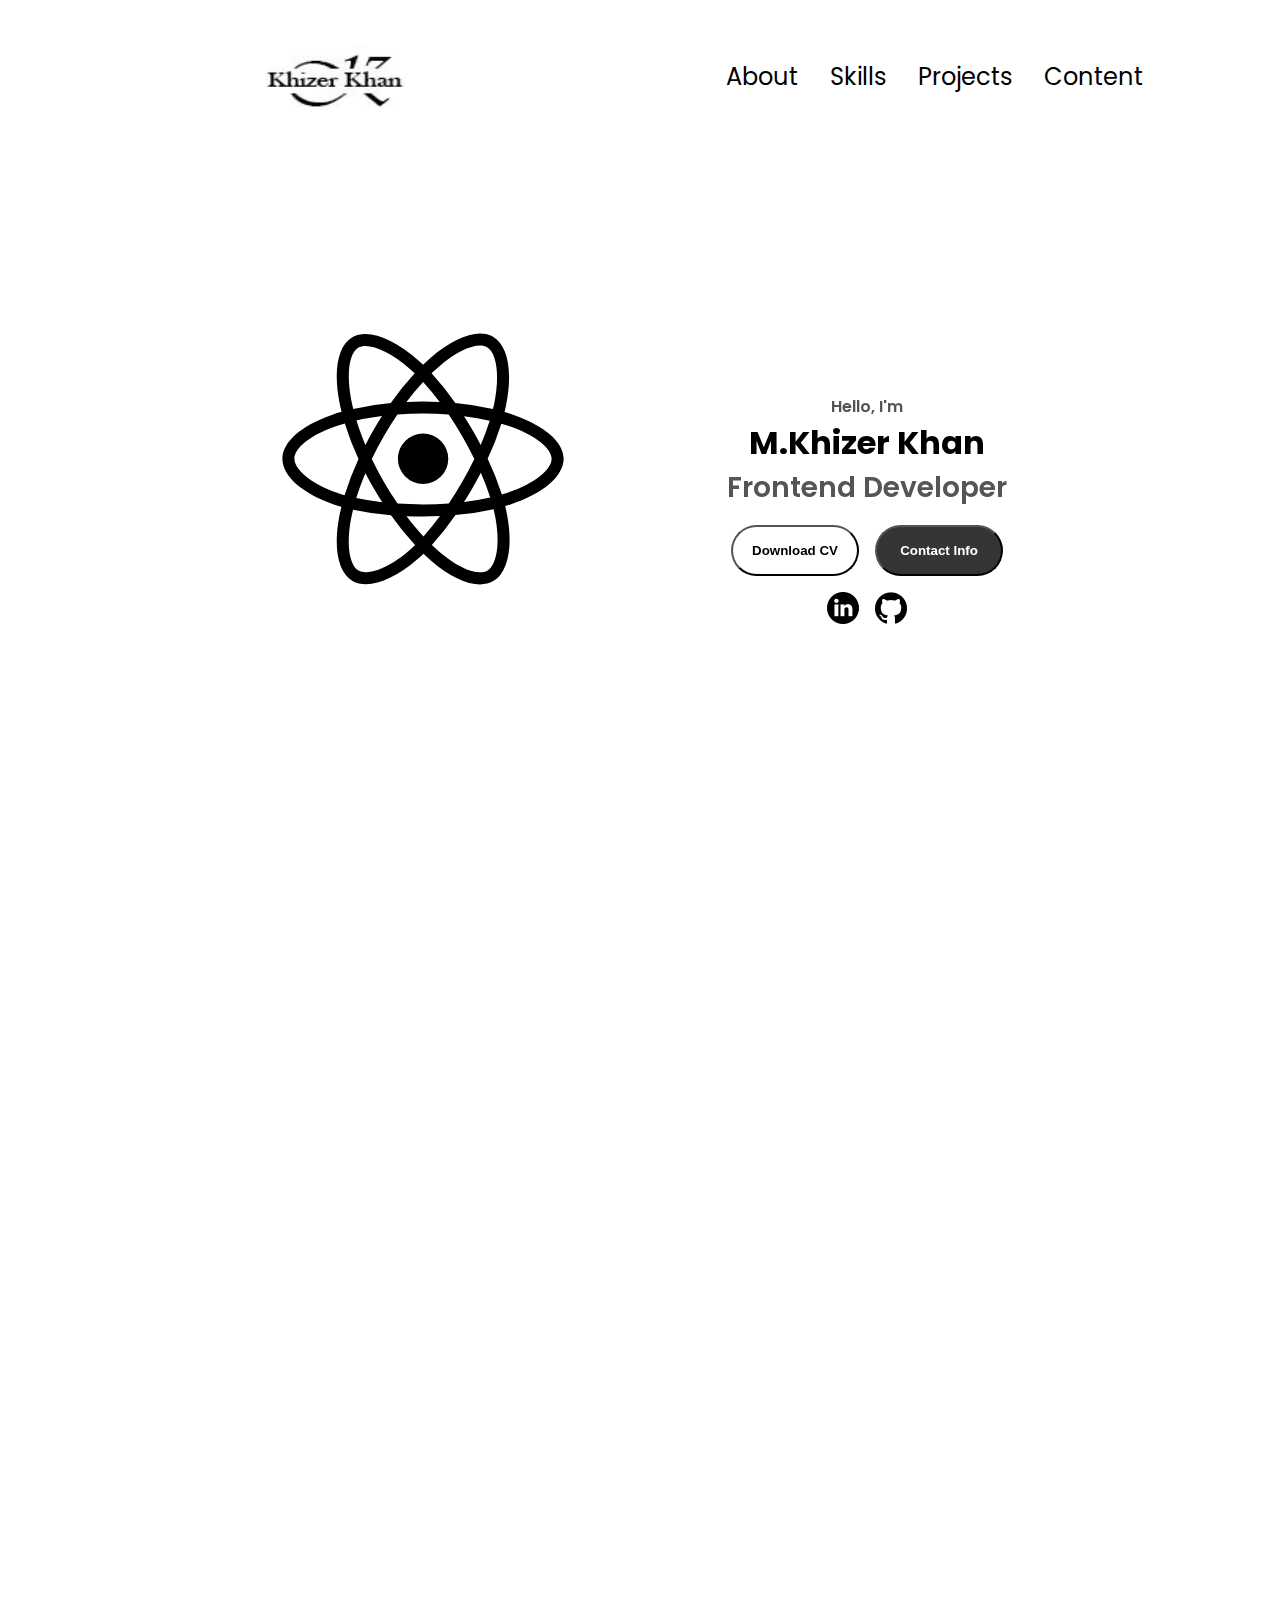
<file: index.html>
<!DOCTYPE html>
<html lang="en">

<head>
    <meta charset="UTF-8">
    <link rel="stylesheet" href="https://cdnjs.cloudflare.com/ajax/libs/font-awesome/6.4.2/css/all.min.css"
        integrity="sha512-z3gLpd7yknf1YoNbCzqRKc4qyor8gaKU1qmn+CShxbuBusANI9QpRohGBreCFkKxLhei6S9CQXFEbbKuqLg0DA=="
        crossorigin="anonymous" referrerpolicy="no-referrer" />
    <link rel="stylesheet" href="https://cdnjs.cloudflare.com/ajax/libs/animate.css/4.1.1/animate.min.css"
        referrerpolicy="no-referrer" />
    <link href="https://unpkg.com/aos@2.3.1/dist/aos.css" rel="stylesheet">
    <link rel="icon" href="./assects/set-favicon.png" type="image/x-icon">
    <meta name="viewport" content="width=device-width, initial-scale=1.0">
    <title>Portfolio Web</title>
    <link rel="stylesheet" href="style.css">
    <link rel="stylesheet" href="mediaqueries.css">
</head>

<body>
    <nav id="desktop-nav">
        <div class="logo-web"> <img src="./assects/LOGO-1.jpeg" alt="Logo" class="logo-web-img">
        </div>
        <div>
            <ul class="nav-links">
                <li><a href="#about">About</a></li>
                <li><a href="#experience">Skills</a></li>
                <li><a href="#projects">Projects</a></li>
                <li><a href="#content">Content</a></li>
            </ul>
        </div>
    </nav>
    <nav id="hamburgar-nav">
        <div class="logo"> <img src="./assects/LOGO-1.jpeg" alt="Logo" class="logo-web-img">
        </div>
        <div class="hamburgar-menu">
            <div class="hamburgar-icon" onclick="toggleMenu()">
                <span></span>
                <span></span>
                <span></span>

            </div>
            <div class="menu-links">
                <li><a href="#about" onclick="toggleMenu()">About</a></li>
                <li><a href="#experience" onclick="toggleMenu()">Experience</a></li>
                <li><a href="#projects" onclick="toggleMenu()">Projects</a></li>
                <li><a href="#content" onclick="toggleMenu()">Content</a></li>
            </div>
        </div>

    </nav>
    <section id="profile">
        <div class="section_pic-container">
            <img src="../assects/pro4.svg" alt="profile-pic" class="profile-pic animate__animated animate__rotateIn">
        </div>
        <div class="section___text" data-aos="zoom-out-left">
            <p class="section___text__p1">Hello, I'm</p>
            <h1>M.Khizer Khan</h1>
            <p class="section___text__p2">Frontend Developer</p>
            <div class="btn-container">
                <button class="btn btn-color-2" onclick="window.open(`./assects/resume-example.pdf`)">
                    Download CV
                </button>
                <button class="btn btn-color-1" onclick="location.href=`#content`">
                    Contact Info
                </button>
            </div>
            <div id="socail-coatiner">
                <img src="./assects/linkedin.png" alt="My linkedin Profile" class="icon"
                    onclick="window.open(`https://www.linkedin.com/in/khizer-khan-880b73240/`)">

                <img src="./assects/github.png" alt="My linkedin Profile" class="icon"
                    onclick="location.href=`https://github.com/khizerkhan32`">
            </div>
        </div>
    </section>

    <section id="about" data-aos="fade-up" data-aos-duration="3000">
        <p class="section___text__p1">Get know To More</p>
        <h1 class="title">About Me</h1>
        <div class="section-container">
            <div class="section_pic-container" data-aos="fade-up-right">
                <img src="./assects/about1.jpg" alt="profile-pic" class="about-pic ">
            </div>
            <div class="about-detail-conatiner" data-aos="fade-up-left">
                <div class="about-containers">
                    <div class="detail-container ">
                        <img src="./assects/experience.png" alt="experience icon" class="icon">
                        <h3>Experience</h3>
                        <p>2+ years<br /> Frontend Development</p>
                    </div>
                    <div class="detail-container">
                        <img src="./assects/education.png" alt="education icon" class="icon">
                        <h3>Education</h3>
                        <p>B.Sc. Bachelers Degree <br /> Virtual University</p>
                    </div>
                </div>
                <div class="text-container">
                    <p class="text-container" data-aos="fade-up" data-aos-anchor-placement="center-bottom">Front-end
                        development involves crafting the visual elements of a website or application. React JS is a
                        popular JavaScript library for building user interfaces, offering component-based development.
                        HTML and CSS are fundamental languages for structuring and styling web content, while Bootstrap
                        is a CSS framework that streamlines responsive design, aiding in rapid development.</p>
                </div>
            </div>
        </div>
        <div><a href="#experience"><img src="./assects/arrow.png" alt="Arrow icon"
                    class="icon arrow animate__animated animate__slideInDown set_animation"></a>

        </div>
    </section>

    <section id="experience" data-aos="zoom-in-up">
        <p class="section___text__p1">Explore My</p>
        <h1 class="title">Skills</h1>
        <div class="experince-detail-container">
            <div class="about-containers">
                <div class="detail-container" data-aos="fade-right" data-aos-offset="300"
                    data-aos-easing="ease-in-sine">
                    <h2 class="experince-sub-title" data-aos="fade-up" data-aos-anchor-placement="bottom-bottom">
                        Frontend Development</h2>
                    <div class="artile-container" data-aos="fade-up" data-aos-anchor-placement="bottom-bottom">
                        <article data-aos="fade-up" data-aos-anchor-placement="bottom-bottom">
                            <img src="./assects/checkmark.png" alt="checkmark icon" class="icon">
                            <div>
                                <h3>HTML</h3>
                                <p>Experienced</p>
                            </div>

                        </article>
                        <article data-aos="fade-up" data-aos-anchor-placement="bottom-bottom">
                            <img src="./assects/checkmark.png" alt="checkmark icon" class="icon">
                            <div>
                                <h3>CSS</h3>
                                <p>Experienced</p>
                            </div>

                        </article>
                        <article data-aos="fade-up" data-aos-anchor-placement="bottom-bottom">
                            <img src="./assects/checkmark.png" alt="checkmark icon" class="icon">
                            <div>
                                <h3>WordPress</h3>
                                <p>Intermediate</p>
                            </div>

                        </article>
                        <article data-aos="fade-up" data-aos-anchor-placement="bottom-bottom">
                            <img src="./assects/checkmark.png" alt="checkmark icon" class="icon">
                            <div>
                                <h3>Bootstrap</h3>
                                <p>Experienced</p>
                            </div>

                        </article>
                        <article data-aos="fade-up" data-aos-anchor-placement="bottom-bottom">
                            <img src="./assects/checkmark.png" alt="checkmark icon" class="icon">
                            <div>
                                <h3>ASP.Net</h3>
                                <p>Intermediate</p>
                            </div>

                        </article>
                        <article data-aos="fade-up" data-aos-anchor-placement="bottom-bottom">
                            <img src="./assects/checkmark.png" alt="checkmark icon" class="icon">
                            <div>
                                <h3>React JS</h3>
                                <p>Intermediate</p>
                            </div>

                        </article>
                    </div>

                </div>
                <div class="detail-container" data-aos="fade-left" data-aos-offset="300" data-aos-easing="ease-in-sine">
                    <h2 class="experince-sub-title" data-aos="fade-up" data-aos-anchor-placement="bottom-bottom">
                        Backend Development</h2>
                    <div class="artile-container" data-aos="fade-up" data-aos-anchor-placement="bottom-bottom">
                        <article>
                            <img src="./assects/checkmark.png" alt="checkmark icon" class="icon">
                            <div>
                                <h3>MongoDB</h3>
                                <p>Intermediate</p>
                            </div>

                        </article>
                        <article>
                            <img src="./assects/checkmark.png" alt="checkmark icon" class="icon">
                            <div>
                                <h3>Firbase</h3>
                                <p>Intermediate</p>
                            </div>

                        </article>
                        <article>
                            <img src="./assects/checkmark.png" alt="checkmark icon" class="icon">
                            <div>
                                <h3>C#</h3>
                                <p>Intermediate</p>
                            </div>

                        </article>
                        <article>
                            <img src="./assects/checkmark.png" alt="checkmark icon" class="icon">
                            <div>
                                <h3>Node js</h3>
                                <p>Intermediate</p>
                            </div>

                        </article>
                        <article>
                            <img src="./assects/checkmark.png" alt="checkmark icon" class="icon">
                            <div>
                                <h3>GitHub</h3>
                                <p>Intermediate</p>
                            </div>

                        </article>
                        <article>
                            <img src="./assects/checkmark.png" alt="checkmark icon" class="icon">
                            <div>
                                <h3>JavaScript</h3>
                                <p>Intermediate</p>
                            </div>

                        </article>

                    </div>

                </div>
            </div>
        </div>
        <a href="#projects"><img src="./assects/arrow.png" alt="Arrow icon"
                class="icon arrow animate__animated animate__slideInDown set_animation"></a>


    </section>

    <section id="projects" data-aos="fade-up" data-aos-duration="3000">
        <p class="section___text__p1"> Browse My Recent</p>
        <h1 class="title">Projects</h1>
        <div class="experince-detail-container">
            <div class="about-containers">
                <div class="detail-container color-container" data-aos="fade-up" data-aos-anchor-placement="top-center">
                    <div class="artile-container">
                        <img src="./assects/project-1.png" alt="project-1" class="project-img">

                    </div>
                    <h2 class="experince-sub-title project-title">Project One</h2>
                    <div class="btn-container">
                        <button class="btn btn-color-2 project-btn"
                            onclick="location.href=`https://github.com/khizerkhan32`">Github</button>
                        <button class="btn btn-color-2 project-btn"
                            onclick="window.open(`https://nextgenbulliontool.com/`)">Live Demo</button>
                    </div>

                </div>
                <div class="detail-container color-container" data-aos="fade-up" data-aos-anchor-placement="top-center">
                    <div class="artile-container">
                        <img src="./assects/project-2.png" alt="project-1" class="project-img">

                    </div>
                    <h2 class="experince-sub-title project-title">Project Two</h2>
                    <div class="btn-container">
                        <button class="btn btn-color-2 project-btn"
                            onclick="location.href=`https://github.com/khizerkhan32`">Github</button>
                        <button class="btn btn-color-2 project-btn"
                            onclick="window.open(`https://card-resuce.netlify.app/`)">Live Demo</button>
                    </div>

                </div>
                <div class="detail-container color-container" data-aos="fade-up" data-aos-anchor-placement="top-center">
                    <div class="artile-container">
                        <img src="./assects/project-3.png" alt="project-1" class="project-img">

                    </div>
                    <h2 class="experince-sub-title project-title">Project Three</h2>
                    <div class="btn-container">
                        <button class="btn btn-color-2 project-btn"
                            onclick="location.href=`https://github.com/khizerkhan32`">Github</button>
                        <button class="btn btn-color-2 project-btn"
                            onclick="window.open(`https://red-storage.netlify.app/`)">Live Demo</button>
                    </div>

                </div>
            </div>
        </div>
        <a href="#content"><img src="./assects/arrow.png" alt="Arrow icon"
                class="icon arrow proj-arrow-set animate__animated animate__slideInDown set_animation"></a>

    </section>

    <section id="content" data-aos="fade-down" data-aos-easing="linear" data-aos-duration="1500">
        <p class="section___text__p1"> Get in Touch</p>
        <h1 class="title">Contact Me</h1>
        <div class="contact-info-upper-container">
            <div class="contact-info-container">
                <img src="./assects/email.png" alt="email icon" class="icon contact-icon email-icon">
                <p><a href="mailto:k.khizer3232@gmail.com">Example@gmail.com</a></p>
            </div>


            <div class="contact-info-container">
                <img src="./assects/linkedin.png" alt="email icon" class="icon contact-icon">
                <p><a href="https://www.linkedin.com/in/khizer-khan-880b73240/">LinkedIn</a></p>
            </div>
        </div>
    </section>
    <footer data-aos="zoom-out-down">
        <nav>
            <div class="nav-links-conatiner">
                <ul class="nav-links">
                    <li><a href="#about">About</a></li>
                    <li><a href="#experience">Experience</a></li>
                    <li><a href="#projects">Projects</a></li>
                    <li><a href="#content">Content</a></li>
                </ul>
            </div>
        </nav>

        <p>Copyrights &#169; 2023 Khizer. All Rights Reserved.</p>

    </footer>
    <script src="script.js"></script>

    <script src="https://unpkg.com/aos@2.3.1/dist/aos.js"></script>
    <script>
        AOS.init();
    </script>
</body>

</html>
</file>
<file: style.css>
@import url('https://fonts.googleapis.com/css2?family=Montserrat:wght@400;700&family=Poppins:wght@300;400;500;600&display=swap');

html{
    scroll-behavior: smooth;
}
*{
    margin: 0;
    padding: 0;
    box-sizing: none;
    /* overflow-x: hidden; */
    
}

:root{
    overflow-x: hidden;
}
body{
    font-family: 'Poppins', sans-serif;
    overflow-x: hidden;
}

p{
    color: rgb(85, 85, 85);
}
a,
.btn{
    transition: all 300ms ease;
}

/* ----------------------Navbar----------------------- */

nav,
.nav-links{
    display: flex;
}
.logo-web-img{
    width: 316px;
    height: 130px;
    position: relative;
    top: 6px;
    left: 40px;
    z-index: -11;
}
nav{
    justify-content: space-around;
    align-items: center;
    height: 17vh;
}

.nav-links{
    gap: 2rem;
    list-style: none;
    font-size: 1.5rem;
}
a{
    color: black;
    text-decoration: none;
    text-decoration-color: white;
}

a:hover{
    color: gray;
    text-decoration: underline;
    text-underline-offset:  1rem;
    text-decoration-color: rgb(181, 181, 181,);
}

.logo{
    font-size: 2rem;
}
.logo:hover{
    cursor: default;
    color:  rgb(181, 181, 181,);
}

/* -----------------hamburger  Menu */

#hamburgar-nav{
    display: none;
}
.hamburgar-menu{
    position: relative;
    display: inline-block;
}
.hamburgar-icon{
    display: flex;
    flex-direction: column;
    justify-content: space-between;
    height: 24px;
    width: 30px;
    cursor: pointer;
}

.hamburgar-icon span{
    width: 100%;
    height: 2px;
    background-color: black;
    transition: all 0.3 ease-in-out;

}

.menu-links{
    position: absolute;
    top: 100%;
    right: 0;
    background-color: white;
    width: fit-content;
    max-height: 0;
    overflow: hidden;
    
    transition: all 0.3 ease-in-out;

}
.menu-links a{
    display: block;
    padding: 10px;
    text-align: center;
    font-size: 1.5rem;
    color: black;
    text-decoration: none;
    transition: all 0.3 ease-in-out;
    background: #efefef;
}

.menu-links li{
    list-style: none;
}
.menu-links.open{
    max-height: 300px;
}
.hamburgar-icon.open span:first-child{
    transform:  rotate(45deg) translate(10px,5px);
}

.hamburgar-icon.open span:nth-child(2){
   opacity: 0;
}

.hamburgar-icon.open span:last-child{
    transform:  rotate(-45deg) translate(10px,-5px);
}

.hamburgar-icon span:first-child{
    transform: none;
}

.hamburgar-icon span:first-child{
    opacity: 1;
}

.hamburgar-icon span:first-child{
    transform: none;
}

/* ----------------------------Section */

section{
    padding-top: 4vh;
    height: 96vh;
    margin: 0 10rem;
    box-sizing: border-box;
    min-height: fit-content;

}
.section-container{
    display: flex;
}

/* ---------------------------Profile- */

#profile{
    display: flex;
    justify-content: center;
    gap: 5rem;
    height: 80vh;
}
.profile-pic{
    width: 300px;
    /* animation-delay: 2s; */
    animation-duration: 20s;
    animation-iteration-count: infinite;
    height: 300px;
}

.section_pic-container{
    display: flex;
    height: 400px;
    width: 374px;
    margin: auto 0;
}

.section___text{
    align-self: center;
    text-align: center;
}

.section___text p{
    font-weight: 600;
}

.section___text__p1{
    
    text-align: center;
    
}
.section___text__p2{
    margin-bottom: 1rem;
    font-size: 1.75rem;
}
.title{
    font-size: 3rem;
    text-align: center;
}

#socail-coatiner{
    display: flex;
    justify-content: center;
    margin-top: 1rem;
    gap: 1rem;
}

.icon{
    cursor: pointer;
    height: 2rem;
}

.set_animation{
    animation-delay: 2s;
    animation-duration: 2s;
    animation-iteration-count: infinite;
}

/* --------------------buttons */

.btn-container{
    display: flex;
    justify-content: center;
    gap: 1rem;
}
.btn{
    font-weight: 600;
    transition: all 300 ease;
    padding:  1rem;
    width: 8rem;
    border-radius: 2rem;
}

.btn-color-1,
.btn-color-2 {
    border: rgb(53, 53, 53,) 1px solid;
}

.btn-color-1:hover,
.btn-color-2:hover{
    cursor: pointer;
}

.btn-color-1,
.btn-color-2:hover{
    background-color: rgb(53, 53, 53);
    color: white;
}

.btn-color-1:hover{
    background: rgb(0, 0, 0);
}

.btn-color-2{
    background: none;
}

.btn-color-2:hover{
    border: rgb(255, 255, 255) 1px solid;
}

.btn-container{
    gap: 1rem;
    margin-bottom: 1rem;
}


/* -------about section------------- */

.about-pic{
    border-radius: 2rem;
    width: 400px;
    height: 400px;
}

#about{
    position: relative;
}
.about-containers{
    gap: 2rem;
    justify-content: center;
    margin-top: 2rem;
    margin-bottom: 2rem;
    
}
.about-detail-conatiner{
    justify-content: center;
    flex-direction: column;

}
.about-containers,
.about-detail-conatiner{
    display: flex;
    
}

.arrow{
    position: absolute;
    right: -5rem;
    bottom: 1rem;
}

.detail-container{
    padding: 1.5rem;
    flex: 1;
    background: white;
    border-radius: 2rem;
    text-align: center;
    box-shadow: 0px 8px 18px rgba(0, 0, 0, 0.2);
    border: 1px solid rgb(53, 53, 53) ;
    border-color: rgb(163, 163, 163);
}

.section-container{
    gap: 4rem;
    height: 80%;

}

.section_pic-container{

    margin: auto 0;
    
}

.text-container{
    animation-delay: 5s;
}

/* --------Experince Section */

#experience{
    position: relative;
}

.experince-sub-title{
    color: rgb(85, 85, 85);
    font-weight: 600;
    font-size: 1.75rem;
    margin-bottom: 2rem;
}
.experince-detail-container{
    display: flex;
    justify-content: center;
    flex-direction: column;
}

.artile-container{
    display: flex;
    text-align: initial;
    flex-wrap: wrap;
    flex-direction: row;
    gap: 2.5rem;
    justify-content: space-around;
}

article{
    display: flex;
    width: 10rem;
    justify-content: space-around;
    gap: 0.5rem;

}

article .icon{
    cursor: default;
}

/* ----------------Projects */

.project-img{
    width: 90%;
    height: 90%;
    border-radius: 2rem;
}

#projects{
    position: relative;
}

.color-container{
    border-color: rgb(163, 163, 163);
    background: rgb(250, 250, 250);
}

.project-title{
    margin: 1rem;
    color: black;
}
.project-btn{
    color: black;
    border-color: rgb(163, 163, 163);
}

/* ---------------------Contact-------- */

#content{
    display: flex;
    justify-content: center;
    flex-direction: column;
    height: 70vh;
}

.contact-info-upper-container{
    display: flex;
    justify-content: center;
    border-radius: 2rem;
    border: 1px solid rgb(53, 53, 53);
    border-color: rgb(163, 163, 163);
    background: rgb(250, 250, 250);
    margin: 2rem auto;
    padding: 0.5rem;
}

.contact-info-container{
    display: flex;
    align-items: center;
    justify-content: center;
    gap: 0.5rem;
    margin: 1rem;

}

.contact-info-container p{
    font-size: large;
}

.contact-icon{
    cursor: default;
}

.email-icon{
    height: 2.6rem;
}

/* -----------------FOOTER------- */

footer{
    height: 26vh;
    margin: 0 1rem;
}
footer p{
    text-align: center;
}
</file>
<file: mediaqueries.css>
@media screen and (max-width: 1400px) {
    #profile{
        height: 75vh;
        /* margin-bottom: 4rem; */
    }
    /* .about-containers{
        flex-wrap: wrap;
    } */
}

@media screen and (max-width: 1175px) {
    .arrow {
        bottom: -4.5rem;
    }
    #about {
        margin-bottom: 6rem;
    }
    #experience {
        margin-bottom: 6rem;
        height: 100%;
    }
    #projects {
        margin-bottom: 6rem;
    }
    .conatiner {
        justify-content: center;
        
    }
    .profile-pic{
        width: 410px;
        border-radius: 50%;
        height: 360px;
    }
    #content {
        height: 58vh;
    }
}
@media screen and (max-width: 1150px){
    .arrow {
        bottom: 2.5rem;
    }
    .about-containers {
        
        margin-top: 6rem;
    }
    .experince-detail-container {
        position: relative;
        bottom: 38px;
    }
    #about {
        margin-bottom: 6rem;
    }
    .arrow {
        bottom: 6rem;
    }
}
@media screen and (max-width: 1100px) {
    #desktop-nav{
        display: none;
    }
    #hamburgar-nav{
        display: flex;
    }

    #projects {
        margin-bottom: 0;
    }

    .logo-web-img{
        width: 316px;
        height: 130px;
        top: 6px;
        left: -60px;
    }
}


@media screen and (max-width: 1000px) {
    #experience,
    .experince-detail-container{
        margin-top: 2rem;
    }
    #profile{
        height: 77vh;
    }

    /* #profile,
    .section-container{
        display: block;
    } */
    .arrow{
        display: none;
    }
    section,
    .section-container{
        height: fit-content;
    }
    section{
        margin: 0 5%;
    }
    .profile-pic{
        width: 250px;
        height: 240px;
        margin:  0 auto 3px;
        /* position: relative;
        left: 390px;
        top: 30px; */
    }
    .section_pic-container{
        height: 558px;
    }
    .section___text {
        position: relative;
        bottom: 140px;
    }
    .title {
        margin-bottom: 3rem;
    }

    .about-pic{
        width: 278px;
        height: 374px;
        margin: 0;
        /* position: relative;
        left: 390px;
        top: 30px; */
    }
    #about p,
    #about h1{
        margin-bottom: 0.5rem;
    }
    
    .about-containers{
        margin-top: 0;
        flex-direction: column;
    }
}

/* @media screen and (max-width: 1100px) {
    .about-pic{
        position: relative;
        right: 600px;
    }
} */


@media screen and (max-width: 600px) {
    .logo-web-img{
        width: 250px;
        height: 134px;
        LEFT: -52PX;
    }
    #profile,
    .section-container{
        display: block;
    }
    
    #content,
    footer{
        height: 40vh;
    }
    #profile{
        height: 72vh;
        margin-bottom: 0;
    }
    article{
        font-size: 1rem;
    }
    footer nav{
        height: fit-content;
        margin-bottom: 2rem;
    }
    .about-containers,
    .contact-info-upper-container,
    .btn-container{
        flex-wrap: wrap;
    }
    .contact-info-container{
        margin: 0;
    }
    .contact-info-container p,
    .nav-links li a{
        font-size: 1rem;
        padding: 1rem 2rem 1rem 0.5rem;
    }
    .experince-sub-title{
        font-size: 1.25rem;
    }
    .logo{
        font-size: 1.6rem !important;
    }
    .nav-links{
        flex-direction: column;
        gap: 0.5rem;
        text-align: center;
    }
    .section_pic-container{
        width: auto;
        height: 66vh;
        justify-content: center;
    }
    .section___text__p2{
        font-size: 1.25rem;
    }
    .title{
        font-size: 2rem;
    }
    .text-container{
        text-align: justify;
    }
    #about{
        margin-top: 6rem;
    }
}
</file>
